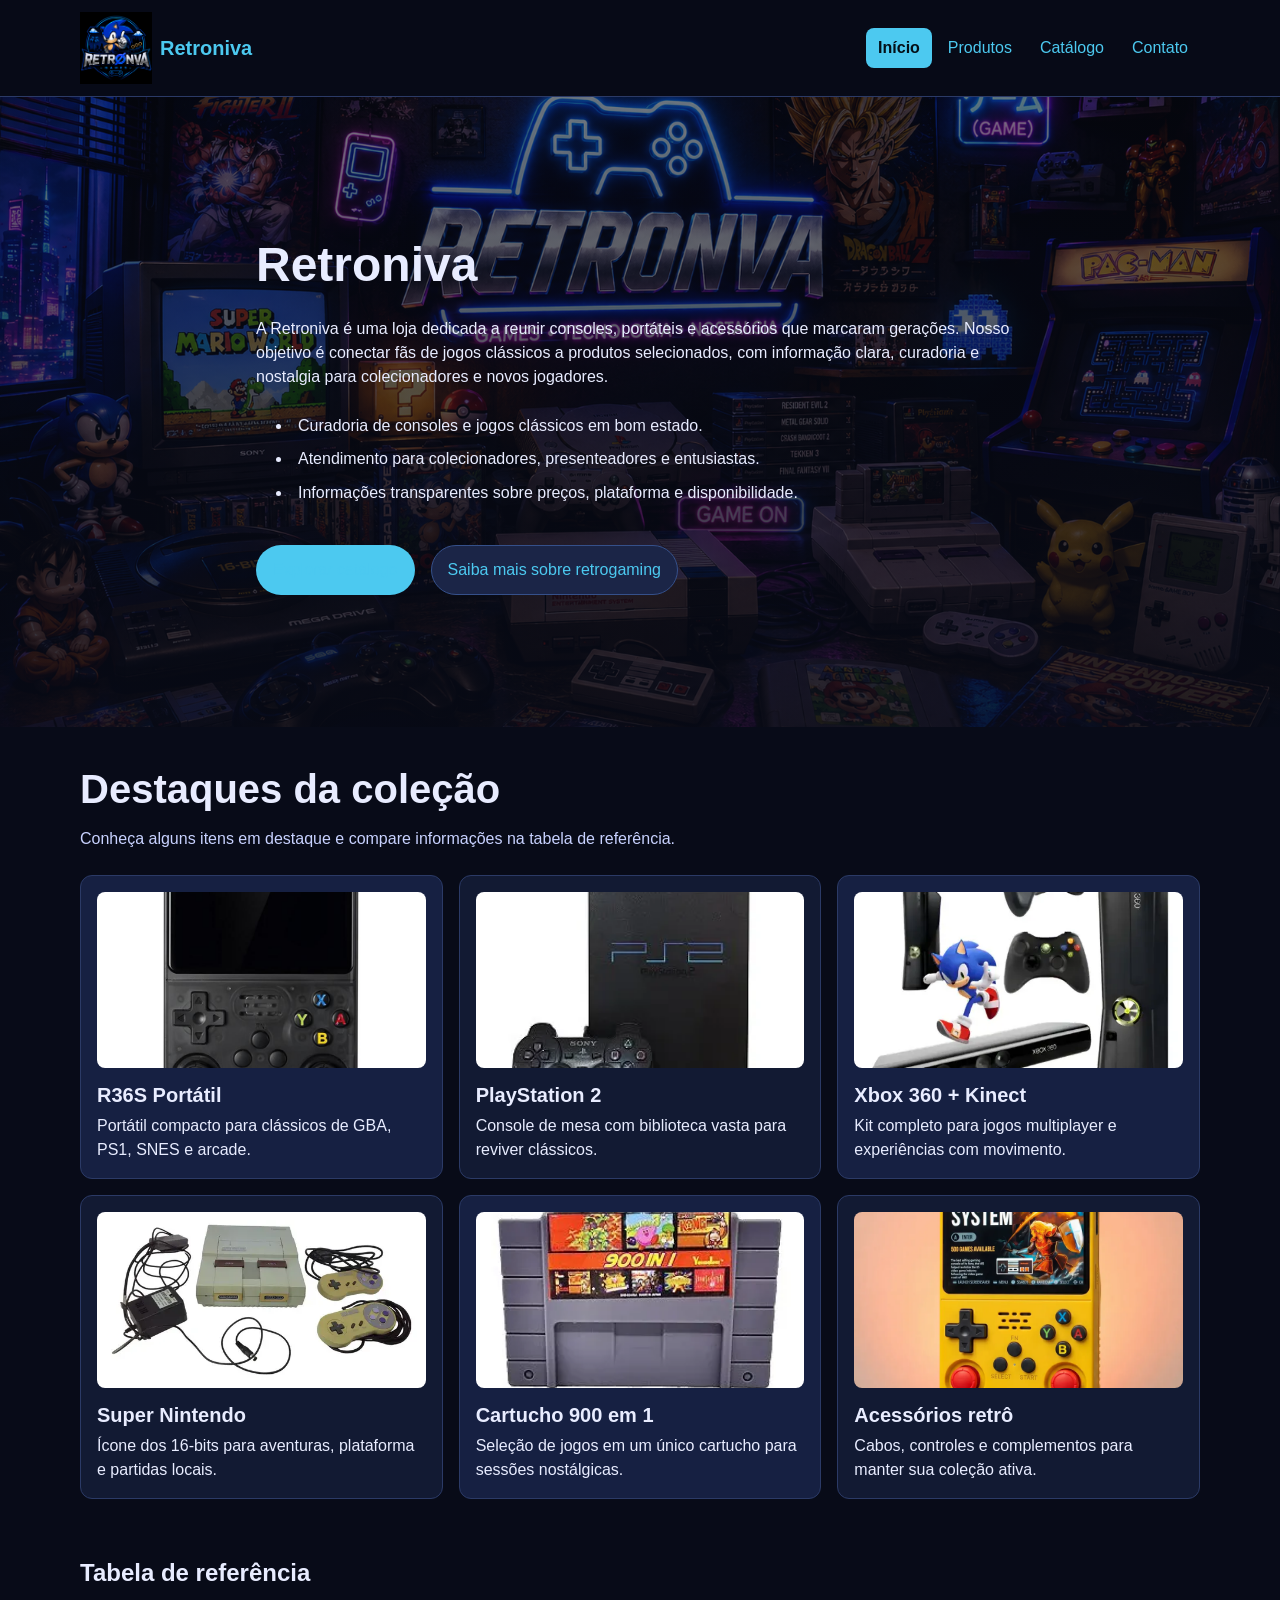
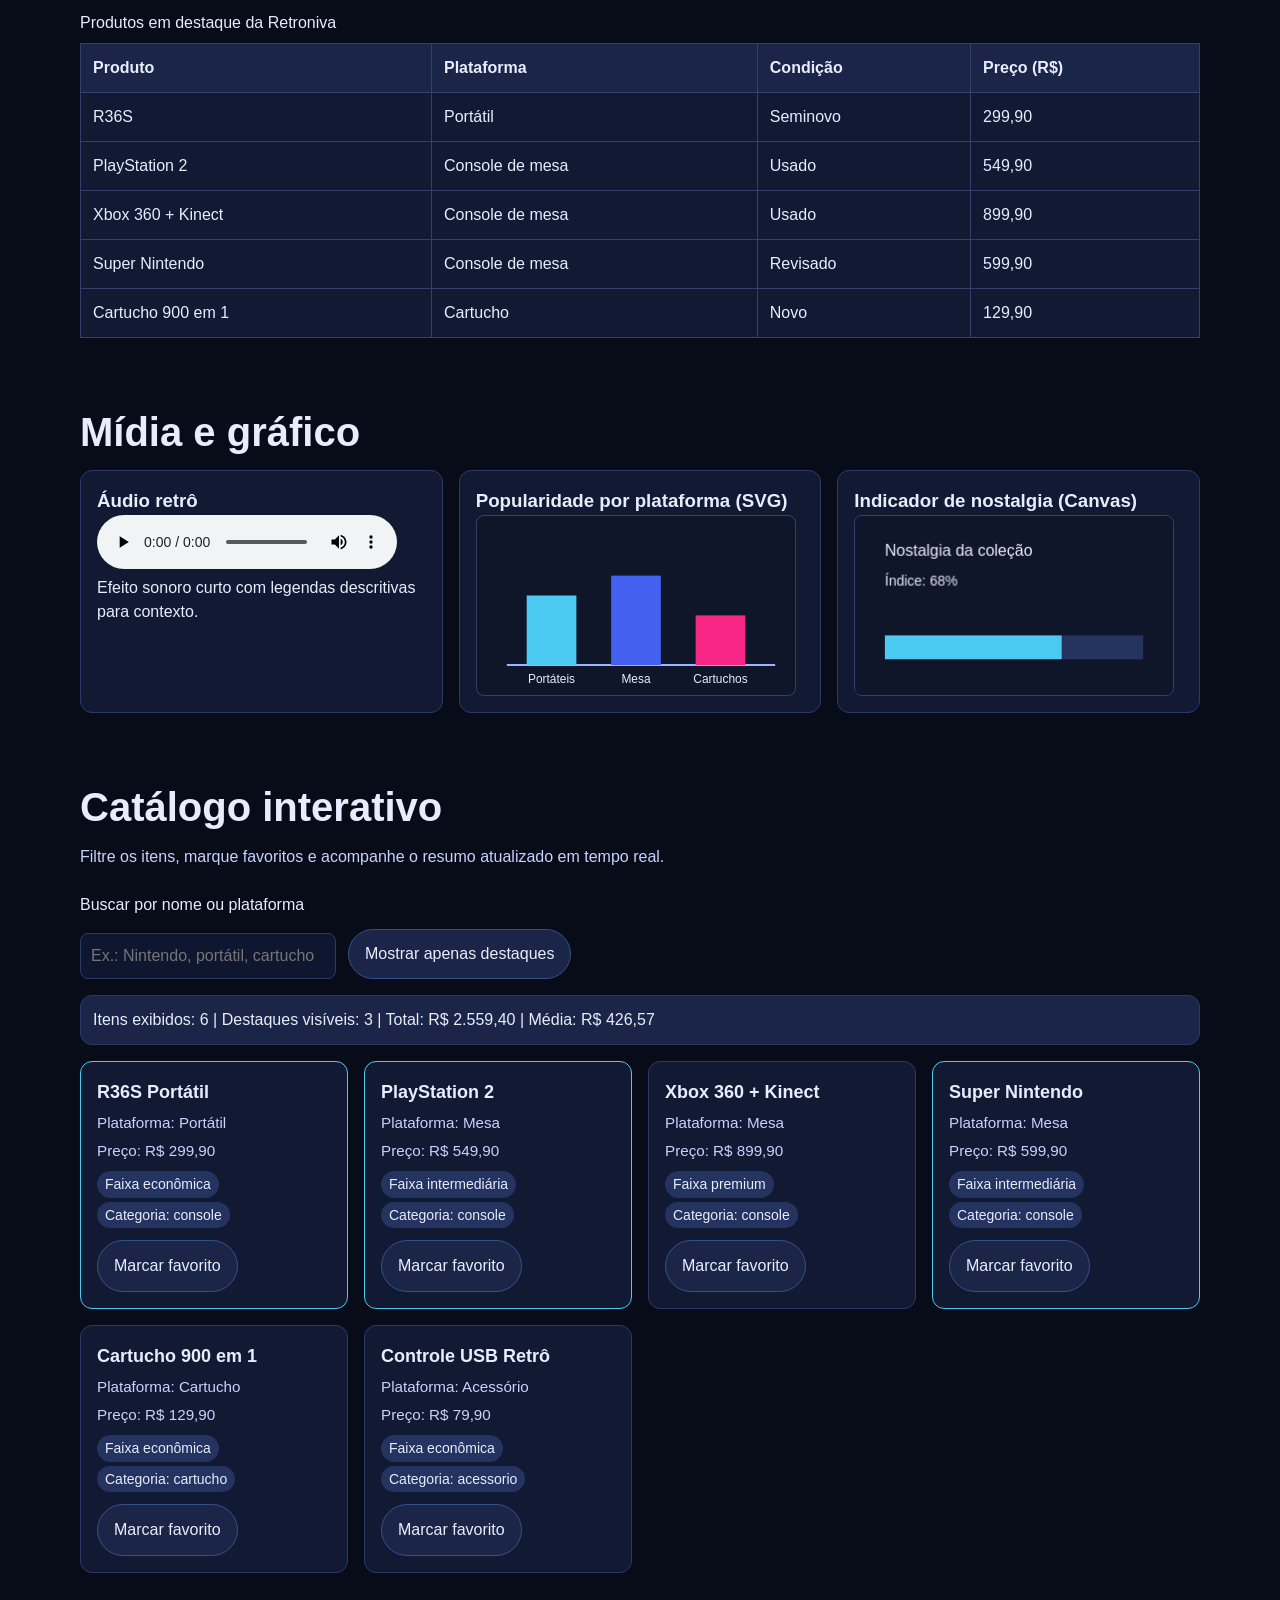
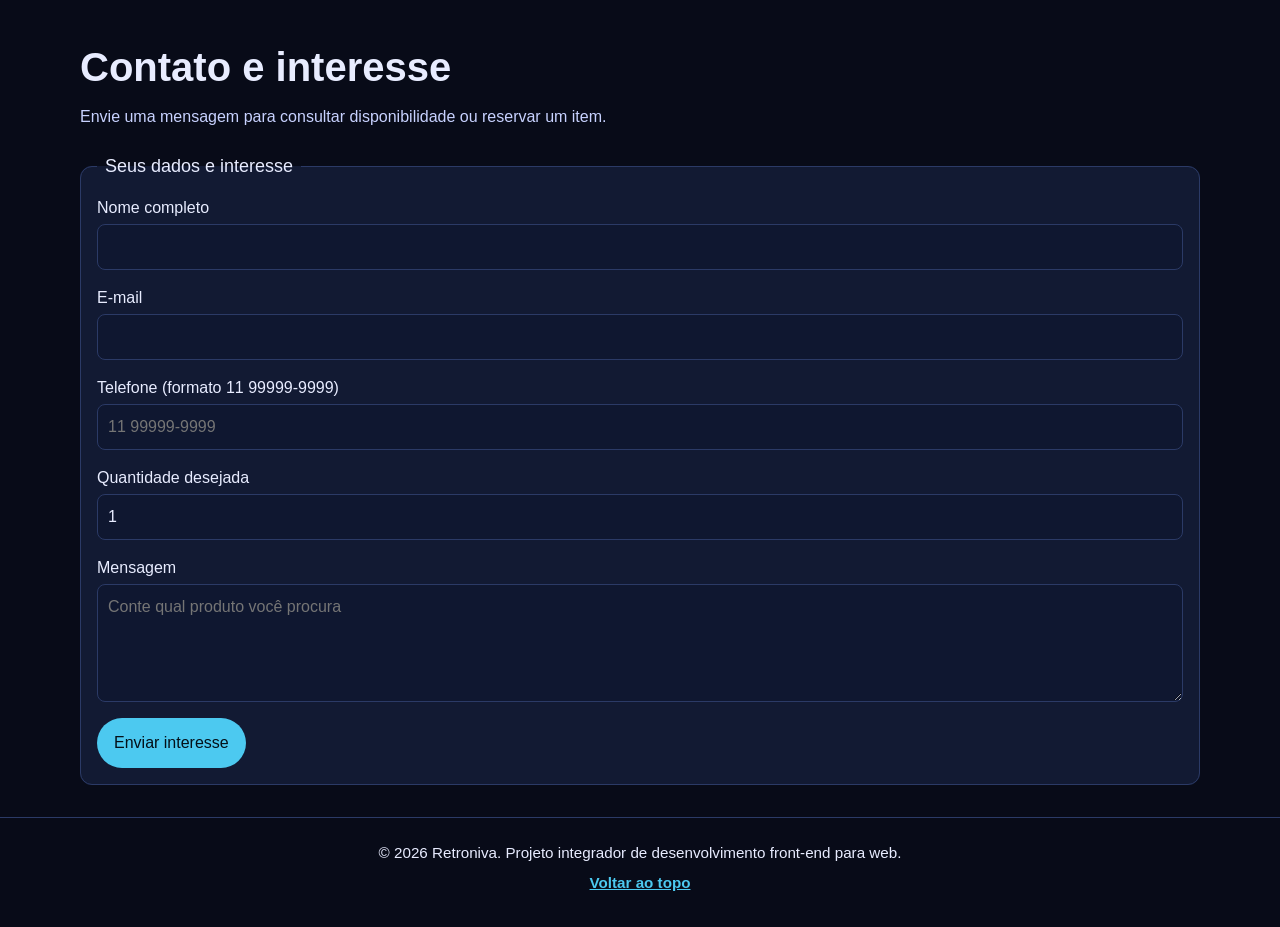
<file: index.html>
<!DOCTYPE html>
<html lang="pt-BR">
<head>
  <meta charset="UTF-8">
  <meta name="viewport" content="width=device-width, initial-scale=1.0">
  <title>Retroniva — Loja de Games Retrô</title>
  <link rel="stylesheet" href="css/reset.css">
  <link rel="stylesheet" href="css/style.css">
  <script src="js/script.js" defer></script>
</head>
<body>
  <header class="site-header" id="topo">
    <div class="header-inner">
      <a href="#inicio" class="brand" aria-label="Ir para o início">
        <img src="assets/images/logo-retroniva.png" alt="Logotipo da loja Retroniva" width="72" height="72">
        <span class="brand-name">Retroniva</span>
      </a>

      <button type="button" class="menu-toggle" id="menu-toggle" aria-expanded="false" aria-controls="menu-principal" aria-label="Abrir menu de navegação">
        <span class="hamburger" aria-hidden="true"></span>
        <span class="hamburger" aria-hidden="true"></span>
        <span class="hamburger" aria-hidden="true"></span>
      </button>

      <nav class="nav" aria-label="Navegação principal">
        <ul class="nav-list" id="menu-principal">
          <li><a href="#inicio" class="nav-link ativo">Início</a></li>
          <li class="has-dropdown">
            <a href="#produtos" class="nav-link">Produtos</a>
            <ul class="dropdown" aria-label="Submenu de produtos">
              <li><a href="#produtos" class="nav-link">Consoles</a></li>
              <li><a href="#produtos" class="nav-link">Portáteis</a></li>
              <li><a href="#produtos" class="nav-link">Cartuchos</a></li>
            </ul>
          </li>
          <li><a href="#catalogo" class="nav-link">Catálogo</a></li>
          <li><a href="#contato" class="nav-link">Contato</a></li>
        </ul>
      </nav>
    </div>
  </header>

  <main id="inicio">
    <section class="hero" aria-labelledby="titulo-principal">
      <div class="hero-content">
        <h1 id="titulo-principal">Retroniva</h1>
        <p class="hero-text">A Retroniva é uma loja dedicada a reunir consoles, portáteis e acessórios que marcaram gerações. Nosso objetivo é conectar fãs de jogos clássicos a produtos selecionados, com informação clara, curadoria e nostalgia para colecionadores e novos jogadores.</p>
        <ul class="hero-lista">
          <li>Curadoria de consoles e jogos clássicos em bom estado.</li>
          <li>Atendimento para colecionadores, presenteadores e entusiastas.</li>
          <li>Informações transparentes sobre preços, plataforma e disponibilidade.</li>
        </ul>
        <div class="hero-acoes">
          <a href="#catalogo" class="btn btn-primary">Explorar catálogo</a>
          <a href="https://pt.wikipedia.org/wiki/Retrogaming" class="btn btn-secondary" target="_blank" rel="noopener noreferrer">Saiba mais sobre retrogaming</a>
        </div>
      </div>
    </section>

    <section class="secao" id="produtos" aria-labelledby="titulo-produtos">
      <h2 id="titulo-produtos" class="titulo-secao">Destaques da coleção</h2>
      <p class="secao-descricao">Conheça alguns itens em destaque e compare informações na tabela de referência.</p>

      <div class="galeria-grid">
        <article class="card-produto">
          <img src="assets/images/produto-r36s.jpeg" alt="Console portátil retrô R36S na cor branca">
          <h3>R36S Portátil</h3>
          <p>Portátil compacto para clássicos de GBA, PS1, SNES e arcade.</p>
        </article>
        <article class="card-produto">
          <img src="assets/images/produto-ps2.jpeg" alt="Console PlayStation 2 preto com controle">
          <h3>PlayStation 2</h3>
          <p>Console de mesa com biblioteca vasta para reviver clássicos.</p>
        </article>
        <article class="card-produto">
          <img src="assets/images/produto-xbox360.jpeg" alt="Console Xbox 360 com dois controles e sensor Kinect">
          <h3>Xbox 360 + Kinect</h3>
          <p>Kit completo para jogos multiplayer e experiências com movimento.</p>
        </article>
        <article class="card-produto">
          <img src="assets/images/produto-snes.jpeg" alt="Console Super Nintendo com controles cinza">
          <h3>Super Nintendo</h3>
          <p>Ícone dos 16-bits para aventuras, plataforma e partidas locais.</p>
        </article>
        <article class="card-produto">
          <img src="assets/images/produto-cartucho.jpeg" alt="Cartucho multicartucho 900 em 1 para console retrô">
          <h3>Cartucho 900 em 1</h3>
          <p>Seleção de jogos em um único cartucho para sessões nostálgicas.</p>
        </article>
        <article class="card-produto">
          <img src="assets/images/produto-extra.jpg" alt="Acessório e itens retrô organizados em exposição">
          <h3>Acessórios retrô</h3>
          <p>Cabos, controles e complementos para manter sua coleção ativa.</p>
        </article>
      </div>

      <div class="tabela-wrapper">
        <h3 class="subtitulo-secao">Tabela de referência</h3>
        <table class="tabela-produtos">
          <caption>Produtos em destaque da Retroniva</caption>
          <thead>
            <tr>
              <th scope="col">Produto</th>
              <th scope="col">Plataforma</th>
              <th scope="col">Condição</th>
              <th scope="col">Preço (R$)</th>
            </tr>
          </thead>
          <tbody>
            <tr>
              <td>R36S</td>
              <td>Portátil</td>
              <td>Seminovo</td>
              <td>299,90</td>
            </tr>
            <tr>
              <td>PlayStation 2</td>
              <td>Console de mesa</td>
              <td>Usado</td>
              <td>549,90</td>
            </tr>
            <tr>
              <td>Xbox 360 + Kinect</td>
              <td>Console de mesa</td>
              <td>Usado</td>
              <td>899,90</td>
            </tr>
            <tr>
              <td>Super Nintendo</td>
              <td>Console de mesa</td>
              <td>Revisado</td>
              <td>599,90</td>
            </tr>
            <tr>
              <td>Cartucho 900 em 1</td>
              <td>Cartucho</td>
              <td>Novo</td>
              <td>129,90</td>
            </tr>
          </tbody>
        </table>
      </div>
    </section>

    <section class="secao secao-midia" id="midia" aria-labelledby="titulo-midia">
      <h2 id="titulo-midia" class="titulo-secao">Mídia e gráfico</h2>
      <div class="midia-grid">
        <article class="bloco-midia">
          <h3>Áudio retrô</h3>
          <!-- preload="metadata" justificado: carrega apenas metadados para economizar dados, pois o áudio é opcional e curto. -->
          <audio controls preload="metadata">
            <source src="assets/audio/efeito-retro.wav" type="audio/wav">
            <source src="assets/audio/efeito-retro.au" type="audio/basic">
            <track kind="captions" src="assets/audio/efeito-retro.vtt" srclang="pt-BR" label="Português (descrição)">
            Seu navegador não suporta o elemento de áudio.
          </audio>
          <p class="legenda-midia">Efeito sonoro curto com legendas descritivas para contexto.</p>
        </article>

        <article class="bloco-midia">
          <h3>Popularidade por plataforma (SVG)</h3>
          <svg class="grafico-svg" viewBox="0 0 320 180" role="img" aria-labelledby="svg-title svg-desc" preserveAspectRatio="xMidYMid meet">
            <title id="svg-title">Gráfico de interesse por plataforma</title>
            <desc id="svg-desc">Barras representando interesse: Portáteis 70, Mesa 90, Cartuchos 50.</desc>
            <rect x="0" y="0" width="320" height="180" fill="#10162a" rx="8"></rect>
            <line x1="30" y1="150" x2="300" y2="150" stroke="#9fb3ff" stroke-width="2"></line>
            <rect x="50" y="80" width="50" height="70" fill="#4cc9f0"></rect>
            <rect x="135" y="60" width="50" height="90" fill="#4361ee"></rect>
            <rect x="220" y="100" width="50" height="50" fill="#f72585"></rect>
            <text x="75" y="168" text-anchor="middle" fill="#e8ecff" font-size="12">Portáteis</text>
            <text x="160" y="168" text-anchor="middle" fill="#e8ecff" font-size="12">Mesa</text>
            <text x="245" y="168" text-anchor="middle" fill="#e8ecff" font-size="12">Cartuchos</text>
          </svg>
        </article>

        <article class="bloco-midia">
          <h3>Indicador de nostalgia (Canvas)</h3>
          <canvas id="grafico-canvas" class="grafico-canvas" width="320" height="180">
            Seu navegador não suporta Canvas. Indicador animado de nostalgia da coleção Retroniva.
          </canvas>
        </article>
      </div>
    </section>

    <section class="secao" id="catalogo" aria-labelledby="titulo-catalogo">
      <h2 id="titulo-catalogo" class="titulo-secao">Catálogo interativo</h2>
      <p class="secao-descricao">Filtre os itens, marque favoritos e acompanhe o resumo atualizado em tempo real.</p>

      <div class="controles-catalogo">
        <label for="busca-catalogo" class="label-busca">Buscar por nome ou plataforma</label>
        <input type="text" id="busca-catalogo" name="busca-catalogo" placeholder="Ex.: Nintendo, portátil, cartucho">

        <button type="button" id="btn-destaques" class="btn btn-secondary" aria-pressed="false">Mostrar apenas destaques</button>
      </div>

      <p id="resumo-catalogo" class="resumo-catalogo" aria-live="polite"></p>
      <ul id="lista-catalogo" class="lista-catalogo" aria-label="Lista de itens do catálogo"></ul>
    </section>

    <section class="secao" id="contato" aria-labelledby="titulo-contato">
      <h2 id="titulo-contato" class="titulo-secao">Contato e interesse</h2>
      <p class="secao-descricao">Envie uma mensagem para consultar disponibilidade ou reservar um item.</p>

      <form id="form-contato" class="form-contato" action="#" method="post">
        <fieldset>
          <legend>Seus dados e interesse</legend>

          <div class="campo-form">
            <label for="nome">Nome completo</label>
            <input type="text" id="nome" name="nome" required minlength="3">
          </div>

          <div class="campo-form">
            <label for="email">E-mail</label>
            <input type="email" id="email" name="email" required>
          </div>

          <div class="campo-form">
            <label for="telefone">Telefone (formato 11 99999-9999)</label>
            <input type="tel" id="telefone" name="telefone" pattern="^\d{2}\s?\d{4,5}-?\d{4}$" placeholder="11 99999-9999">
          </div>

          <div class="campo-form">
            <label for="quantidade">Quantidade desejada</label>
            <input type="number" id="quantidade" name="quantidade" min="1" max="10" value="1">
          </div>

          <div class="campo-form campo-form-full">
            <label for="mensagem">Mensagem</label>
            <textarea id="mensagem" name="mensagem" rows="4" required placeholder="Conte qual produto você procura"></textarea>
          </div>

          <button type="submit" class="btn btn-primary">Enviar interesse</button>
        </fieldset>
      </form>
    </section>
  </main>

  <footer class="site-footer">
    <p>&copy; 2026 Retroniva. Projeto integrador de desenvolvimento front-end para web.</p>
    <p><a href="#topo" class="link-footer">Voltar ao topo</a></p>
  </footer>
</body>
</html>
</file>
<file: css/style.css>
/*
  Justificativa de tipografia: todos os font-size usam rem para respeitar
  preferências de zoom/acessibilidade do usuário e manter escala consistente.
*/

:root {
  /* 5+ variáveis CSS: cores, espaçamento e tipografia */
  --cor-fundo: #080b18;
  --cor-superficie: #121a33;
  --cor-superficie-clara: #1b2547;
  --cor-texto: #e8ecff;
  --cor-destaque: #4cc9f0;
  --cor-destaque-2: #f72585;
  --espaco-sm: 0.5rem;   /* 8px */
  --espaco-md: 1rem;     /* 16px */
  --espaco-lg: 2rem;     /* 32px */
  --fonte-base: 1rem;    /* 16px */
  --fonte-titulo: 2.5rem; /* 40px */
  --raio: 0.75rem;       /* 12px */
  --borda: 0.0625rem solid #2b3a66; /* 1px */
}

body {
  font-family: "Poppins", Arial, sans-serif;
  font-size: var(--fonte-base);
  background-color: var(--cor-fundo);
  color: var(--cor-texto);
}

/* Combinador descendente (requisito): estiliza links dentro da navegação */
.nav .nav-link {
  text-decoration: none;
  display: inline-block;
  padding: 0.5rem 0.75rem; /* box model explícito: padding */
  border-radius: 0.5rem;
  transition: background-color 0.2s ease, transform 0.2s ease;
}

/* Estados de link na ordem correta: :link, :visited, :hover, :active */
a:link {
  color: var(--cor-destaque);
}

a:visited {
  color: #b8a9ff;
}

a:hover {
  color: #ffffff;
}

a:active {
  color: var(--cor-destaque-2);
}

/* Seletor de ID (requisito) */
#titulo-principal {
  font-size: 3rem; /* 48px */
  margin-bottom: var(--espaco-md); /* box model: margin */
}

/* Navbar com Flexbox, sticky e estrutura de hambúrguer */
.site-header {
  position: sticky;
  top: 0;
  z-index: 100;
  background-color: rgba(8, 11, 24, 0.95);
  border-bottom: var(--borda); /* box model: border */
  backdrop-filter: blur(6px);
}

.header-inner {
  max-width: 72rem;
  margin: 0 auto;
  padding: 0.75rem 1rem;
  display: flex;
  align-items: center;
  justify-content: space-between;
  gap: 1rem;
}

.brand {
  display: flex;
  align-items: center;
  gap: 0.5rem;
  text-decoration: none;
}

.brand-name {
  font-size: 1.25rem; /* 20px */
  font-weight: 600;
}

.nav-list {
  display: flex;
  align-items: center;
  gap: 0.25rem;
  list-style: none;
}

.nav-link.ativo {
  background-color: var(--cor-destaque);
  color: #041018;
  font-weight: 600;
}

.has-dropdown {
  position: relative;
}

/* Dropdown funcional via :hover */
.dropdown {
  display: none;
  position: absolute;
  top: 100%;
  left: 0;
  min-width: 11rem;
  background-color: var(--cor-superficie);
  border: var(--borda);
  border-radius: var(--raio);
  padding: 0.5rem;
  list-style: none;
}

.has-dropdown:hover .dropdown,
.has-dropdown:focus-within .dropdown {
  display: block;
}

.dropdown li + li {
  margin-top: 0.25rem;
}

/* Estrutura visual do botão hambúrguer */
.menu-toggle {
  display: none;
  flex-direction: column;
  gap: 0.25rem;
  background: transparent;
  border: var(--borda);
  border-radius: 0.5rem;
  padding: 0.5rem;
  cursor: pointer;
}

.hamburger {
  width: 1.5rem;
  height: 0.125rem;
  background-color: var(--cor-texto);
  display: block;
}

/* Classes reutilizáveis */
.secao {
  max-width: 72rem;
  margin: 0 auto;
  padding: var(--espaco-lg) 1rem;
}

.titulo-secao {
  font-size: var(--fonte-titulo);
  margin-bottom: 0.5rem;
}

.subtitulo-secao {
  font-size: 1.5rem; /* 24px */
  margin: 1.5rem 0 0.75rem;
}

.secao-descricao {
  margin-bottom: 1.5rem;
  color: #c8d2ff;
}

.btn {
  display: inline-block;
  padding: 0.75rem 1rem;
  border: 0.0625rem solid transparent;
  border-radius: 999rem;
  font-size: 1rem; /* 16px */
  cursor: pointer;
  text-decoration: none;
  transition: transform 0.2s ease, opacity 0.2s ease;
}

.btn:hover,
.btn:focus-visible {
  transform: translateY(-0.125rem);
}

.btn-primary {
  background-color: var(--cor-destaque);
  color: #041018;
}

.btn-secondary {
  background-color: var(--cor-superficie-clara);
  color: var(--cor-texto);
  border-color: #35508a;
}

/* Hero */
.hero {
  min-height: 70vh;
  display: flex;
  align-items: center;
  background-image: linear-gradient(rgba(8,11,24,0.55), rgba(8,11,24,0.85)), url("../assets/images/hero-fundo.png");
  background-size: cover;
  background-position: center;
  padding: 2rem 1rem;
}

.hero-content {
  max-width: 72rem;
  margin: 0 auto;
}

.hero-text {
  max-width: 48rem;
  margin-bottom: 1rem;
}

.hero-lista {
  margin: 1rem 0 1.5rem 1.25rem;
  padding: 0.5rem 0; /* box model explícito */
}

.hero-lista li {
  margin-bottom: 0.5rem;
}

/* Lista estilizada */
.hero-lista,
.lista-catalogo {
  line-height: 1.6;
}

.hero-acoes {
  display: flex;
  flex-wrap: wrap;
  gap: 1rem;
}

/* Seção em Grid com pseudo-classe estrutural e hover com transform */
.galeria-grid {
  display: grid;
  grid-template-columns: repeat(3, minmax(0, 1fr));
  gap: 1rem;
}

.card-produto {
  background-color: var(--cor-superficie);
  border: var(--borda);
  border-radius: var(--raio);
  padding: 1rem;
  transition: transform 0.2s ease;
}

.card-produto:hover {
  transform: scale(1.02);
}

.card-produto:nth-child(odd) {
  background-color: #162042;
}

.card-produto img {
  width: 100%;
  height: 11rem;
  object-fit: cover;
  border-radius: 0.5rem;
  margin-bottom: 0.75rem;
}

.card-produto h3 {
  font-size: 1.25rem; /* 20px */
  margin-bottom: 0.25rem;
}

/* Tabela estilizada */
.tabela-wrapper {
  margin-top: 2rem;
  overflow-x: auto;
}

.tabela-produtos {
  width: 100%;
  border-collapse: collapse;
  background-color: var(--cor-superficie);
}

.tabela-produtos caption {
  caption-side: top;
  text-align: left;
  padding: 0.5rem 0;
  font-size: 1rem;
}

.tabela-produtos th,
.tabela-produtos td {
  border: 0.0625rem solid #33406b;
  padding: 0.75rem;
  text-align: left;
}

.tabela-produtos th {
  background-color: var(--cor-superficie-clara);
}

/* Mídia e gráficos */
.midia-grid {
  display: grid;
  grid-template-columns: repeat(auto-fit, minmax(16rem, 1fr));
  gap: 1rem;
}

.bloco-midia {
  background-color: var(--cor-superficie);
  border: var(--borda);
  border-radius: var(--raio);
  padding: 1rem;
}

.grafico-svg,
.grafico-canvas {
  width: 100%;
  max-width: 20rem;
  height: auto;
  border: 0.0625rem solid #33406b;
  border-radius: 0.5rem;
}

/* Catálogo interativo */
.controles-catalogo {
  display: flex;
  flex-wrap: wrap;
  gap: 0.75rem;
  align-items: end;
  margin-bottom: 1rem;
}

.controles-catalogo input {
  min-width: 16rem;
  padding: 0.625rem;
  border: var(--borda);
  border-radius: 0.5rem;
  background-color: #0f1730;
  color: var(--cor-texto);
}

.label-busca {
  display: block;
  width: 100%;
  font-size: 1rem;
}

.resumo-catalogo {
  margin-bottom: 1rem;
  padding: 0.75rem;
  background-color: var(--cor-superficie-clara);
  border: var(--borda);
  border-radius: var(--raio);
}

.lista-catalogo {
  list-style: none;
  display: grid;
  grid-template-columns: repeat(auto-fit, minmax(14rem, 1fr));
  gap: 1rem;
}

.item-catalogo {
  background-color: var(--cor-superficie);
  border: var(--borda);
  border-radius: var(--raio);
  padding: 1rem;
}

.item-catalogo.destaque {
  border-color: var(--cor-destaque);
}

.item-catalogo.favorito {
  outline: 0.125rem solid var(--cor-destaque-2);
}

.item-catalogo h3 {
  font-size: 1.125rem; /* 18px */
  margin-bottom: 0.25rem;
}

.meta-item {
  font-size: 0.95rem; /* ~15.2px */
  color: #c8d2ff;
  margin-bottom: 0.25rem;
}

.badge {
  display: inline-block;
  font-size: 0.875rem; /* 14px */
  padding: 0.125rem 0.5rem;
  border-radius: 999rem;
  background-color: #24335f;
  margin-top: 0.25rem;
}

.acoes-item {
  margin-top: 0.75rem;
}

.btn-favorito[aria-pressed="true"] {
  background-color: var(--cor-destaque-2);
  color: #fff;
}

/* Formulário */
.form-contato fieldset {
  border: var(--borda);
  border-radius: var(--raio);
  padding: 1rem;
  background-color: var(--cor-superficie);
}

.form-contato legend {
  padding: 0 0.5rem;
  font-size: 1.125rem;
}

.campo-form {
  display: flex;
  flex-direction: column;
  gap: 0.25rem;
  margin-bottom: 1rem;
}

.campo-form input,
.campo-form textarea {
  padding: 0.625rem;
  border: var(--borda);
  border-radius: 0.5rem;
  background-color: #0f1730;
  color: var(--cor-texto);
}

.campo-form-full {
  grid-column: 1 / -1;
}

/* Combinador filho direto (requisito) */
.site-footer > p {
  margin-bottom: 0.5rem;
}

.site-footer {
  border-top: var(--borda);
  padding: 1.5rem 1rem;
  text-align: center;
  font-size: 0.95rem;
}

.link-footer {
  font-weight: 600;
}

/* Foco visível para acessibilidade por teclado */
a:focus-visible,
button:focus-visible,
input:focus-visible,
textarea:focus-visible {
  outline: 0.1875rem solid #ffffff;
  outline-offset: 0.125rem;
}

/* Responsivo */
@media (max-width: 48rem) {
  .menu-toggle {
    display: flex;
  }

  .nav {
    width: 100%;
  }

  .nav-list {
    display: none;
    flex-direction: column;
    align-items: stretch;
    width: 100%;
    margin-top: 0.75rem;
    background-color: var(--cor-superficie);
    border: var(--borda);
    border-radius: var(--raio);
    padding: 0.5rem;
  }

  .nav-list.aberto {
    display: flex;
  }

  .header-inner {
    flex-wrap: wrap;
  }

  .has-dropdown .dropdown {
    position: static;
    display: block;
    margin-top: 0.25rem;
    border: none;
    padding: 0 0 0 0.75rem;
  }

  .galeria-grid {
    grid-template-columns: 1fr;
  }

  #titulo-principal {
    font-size: 2.25rem; /* 36px */
  }

  .titulo-secao {
    font-size: 2rem; /* 32px */
  }
}
</file>
